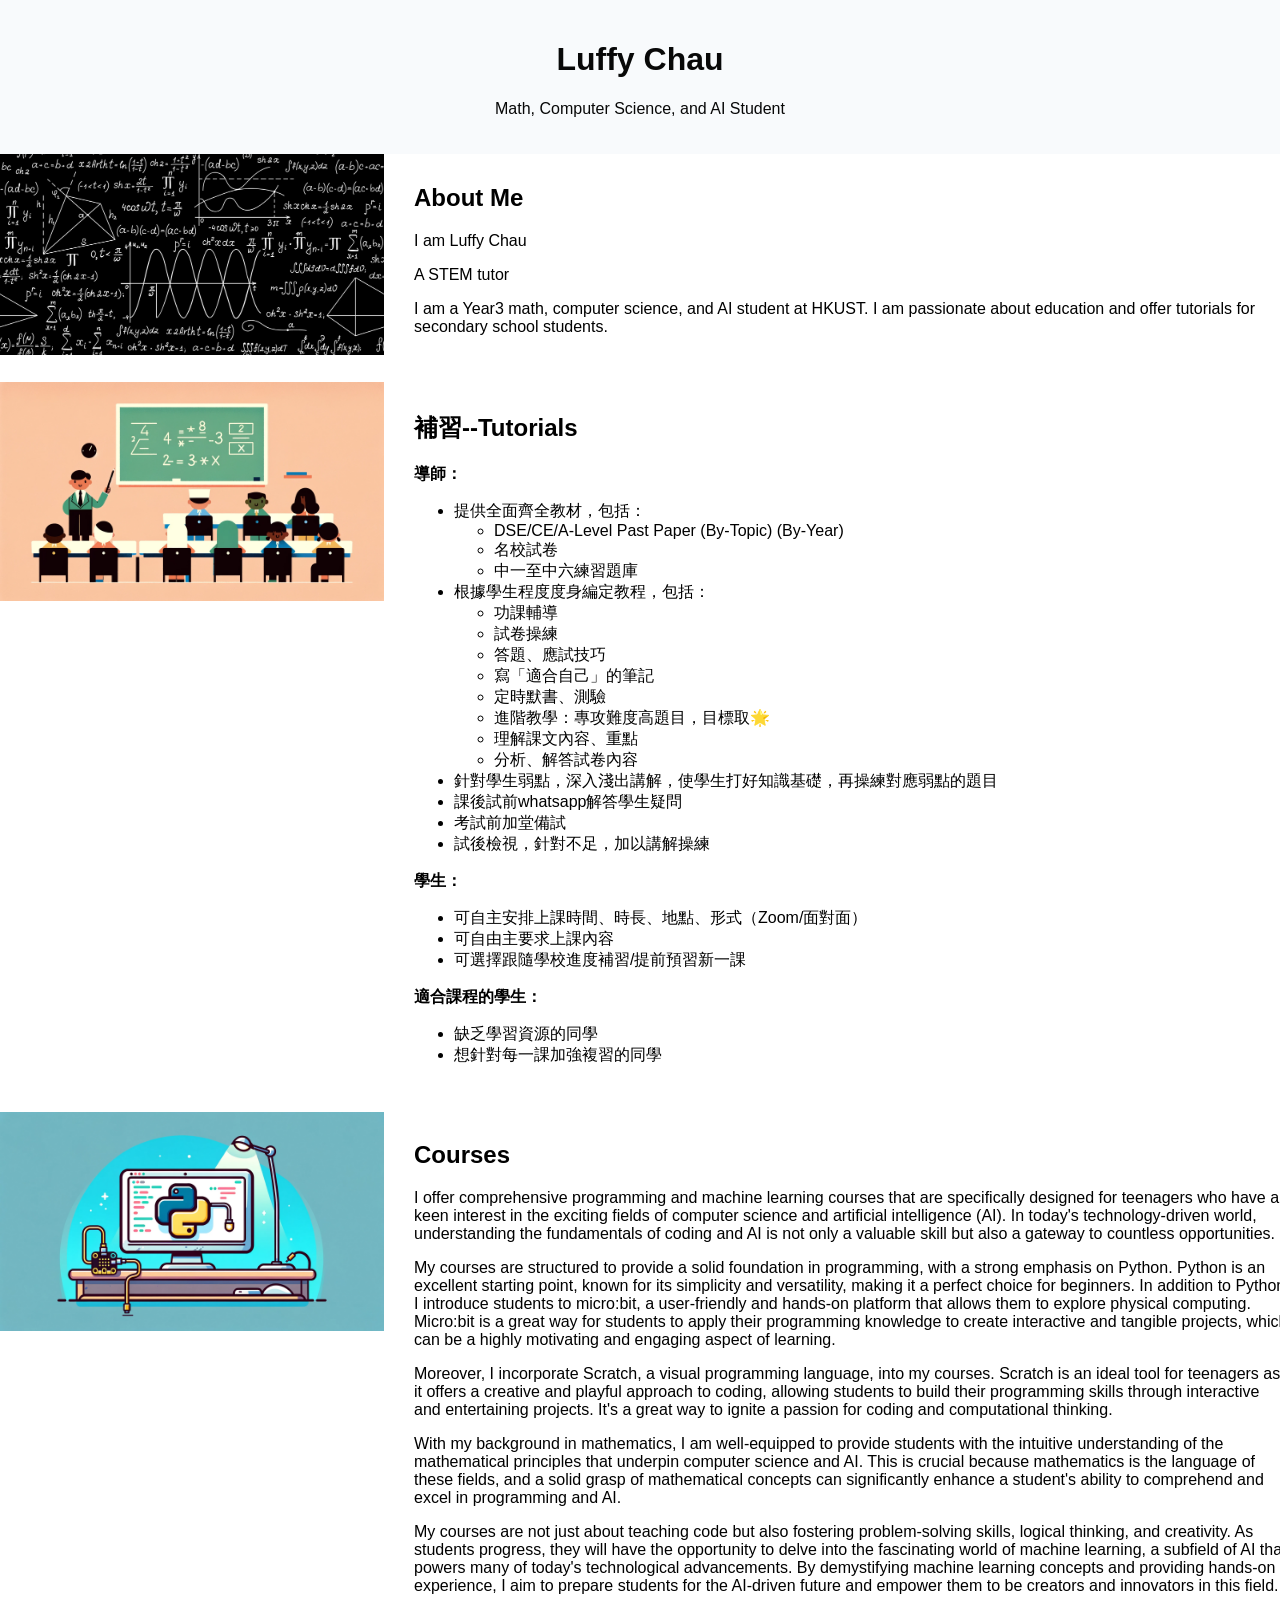
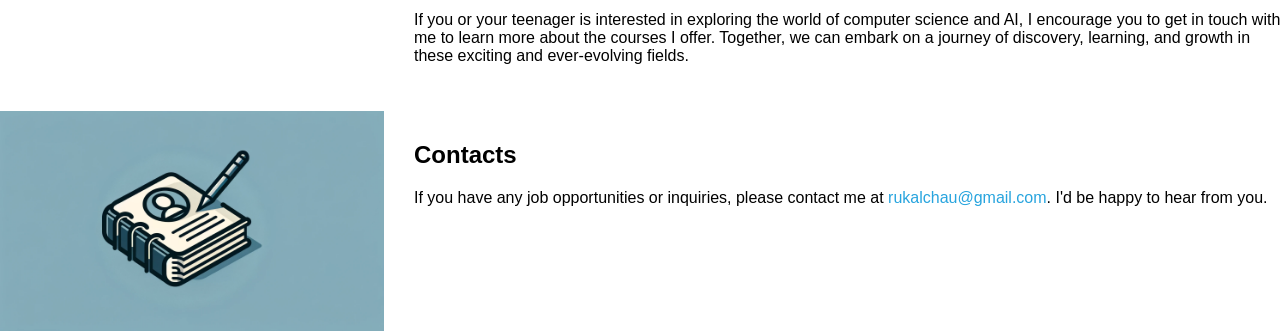
<file: index.html>
<!DOCTYPE html>
<html>

<head>
    <title>Luffy Chau</title>
    <link rel="stylesheet" type="text/css" href="style.css">
</head>

<body>

    <header>
        <h1>Luffy Chau</h1>
        <p>Math, Computer Science, and AI Student</p>
    </header>

    <div class="grid-container">
        <div class="grid-photo">
            <img src="math.jpg" alt="About me">
        </div>
        <div class="grid-text">
            <h2>About Me</h2>
            <p>I am Luffy Chau</p>
            <p>A STEM tutor</p>
            <p>
                I am a Year3 math, computer science, and AI student at HKUST. I am passionate about education and offer
                tutorials for
                secondary school students.
            </p>

        </div>

        <div class="grid-photo">
            <img src="tutorial.webp" alt="Description of Photo 2">
        </div>
        <div class="grid-text">
            <h2>補習--Tutorials</h2>
            <p><strong>導師：</strong></p>
<ul>
    <li>提供全面齊全教材，包括：</li>
    <ul>
        <li>DSE/CE/A-Level Past Paper (By-Topic) (By-Year)</li>
        <li>名校試卷</li>
        <li>中一至中六練習題庫</li>
    </ul>
    <li>根據學生程度度身編定教程，包括：</li>
    <ul>
        <li>功課輔導</li>
        <li>試卷操練</li>
        <li>答題、應試技巧</li>
        <li>寫「適合自己」的筆記</li>
        <li>定時默書、測驗</li>
    <li>進階教學：專攻難度高題目，目標取🌟</li>
    <li>理解課文內容、重點</li>
    <li>分析、解答試卷內容</li>
    </ul>

    <li>針對學生弱點，深入淺出講解，使學生打好知識基礎，再操練對應弱點的題目</li>
    <li>課後試前whatsapp解答學生疑問</li>
    <li>考試前加堂備試</li>
    <li>試後檢視，針對不足，加以講解操練</li>
</ul>

<p><strong>學生：</strong></p>
<ul>
    <li>可自主安排上課時間、時長、地點、形式（Zoom/面對面）</li>
    <li>可自由主要求上課內容</li>
    <li>可選擇跟隨學校進度補習/提前預習新一課</li>
</ul>

<p><strong>適合課程的學生：</strong></p>
<ul>
    <li>缺乏學習資源的同學</li>
    <li>想針對每一課加強複習的同學</li>
</ul>

        </div>

        <div class="grid-photo">
            <img src="course.png" alt="Description of Photo 2">
        </div>
        <div class="grid-text">
            <h2>Courses</h2>
            <p>I offer comprehensive programming and machine learning courses that are specifically designed for
                teenagers who
                have a keen interest in the exciting fields of computer science and artificial intelligence (AI). In
                today's
                technology-driven world, understanding the fundamentals of coding and AI is not only a valuable skill
                but also a
                gateway to countless opportunities.</p>
            <p>My courses are structured to provide a solid foundation in programming, with a strong emphasis on Python.
                Python is an excellent starting point, known for its simplicity and versatility, making it a perfect
                choice for
                beginners. In addition to Python, I introduce students to micro:bit, a user-friendly and hands-on
                platform that
                allows them to explore physical computing. Micro:bit is a great way for students to apply their
                programming
                knowledge to create interactive and tangible projects, which can be a highly motivating and engaging
                aspect of
                learning.</p>
            <p>Moreover, I incorporate Scratch, a visual programming language, into my courses. Scratch is an ideal tool
                for
                teenagers as it offers a creative and playful approach to coding, allowing students to build their
                programming
                skills through interactive and entertaining projects. It's a great way to ignite a passion for coding
                and
                computational thinking.</p>
            <p>With my background in mathematics, I am well-equipped to provide students with the intuitive
                understanding of
                the mathematical principles that underpin computer science and AI. This is crucial because mathematics
                is the
                language of these fields, and a solid grasp of mathematical concepts can significantly enhance a
                student's
                ability to comprehend and excel in programming and AI.</p>
            <p>My courses are not just about teaching code but also fostering problem-solving skills, logical thinking,
                and
                creativity. As students progress, they will have the opportunity to delve into the fascinating world of
                machine
                learning, a subfield of AI that powers many of today's technological advancements. By demystifying
                machine
                learning concepts and providing hands-on experience, I aim to prepare students for the AI-driven future
                and
                empower them to be creators and innovators in this field.</p>
            <p>If you or your teenager is interested in exploring the world of computer science and AI, I encourage you
                to get
                in touch with me to learn more about the courses I offer. Together, we can embark on a journey of
                discovery,
                learning, and growth in these exciting and ever-evolving fields.</p>

        </div>

        <div class="grid-photo">
            <img src="contact.webp" alt="Description of Photo 2">
        </div>
        <div class="grid-text">
            <h2>Contacts</h2>
            <p>
                If you have any job opportunities or inquiries, please contact me at <span
                    style="color: rgb(39, 164, 222);">rukalchau@gmail.com</span>. I'd be happy to hear
                from you.
            </p>
        </div>

    </div>

</body>

</html>
</file>
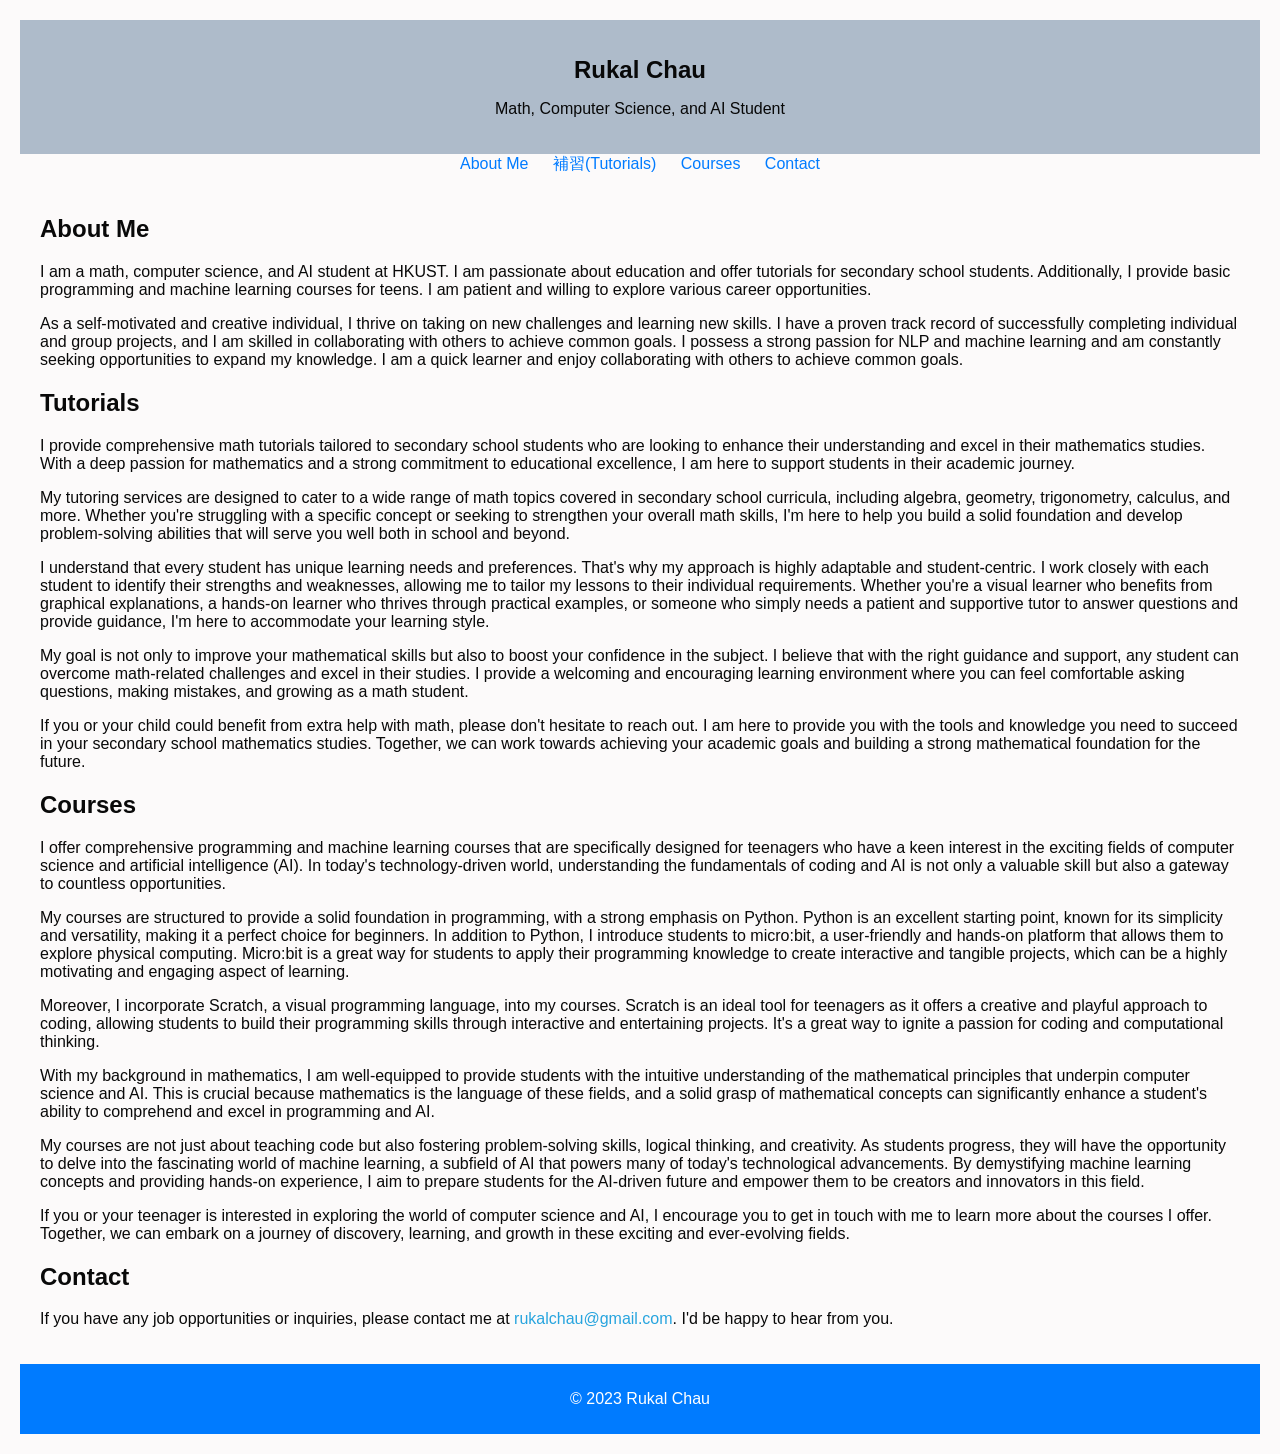
<file: indexv1.html>
<!DOCTYPE html>
<html>

<head>
  <title>Rukal Chau - Math, CS, AI Student</title>
  <style>
    body {
      font-family: Arial, sans-serif;
      margin: 20px;
      background-color: #fcfafa;
      color: #090909;
    }

    header {
      text-align: center;
      background-color: #aebbca;
      color: #080808;
      padding: 20px;
    }

    h1 {
      font-size: 24px;
    }

    nav {
      text-align: center;
    }

    nav a {
      text-decoration: none;
      margin: 10px;
      color: #007BFF;
    }

    main {
      padding: 20px;
    }

    footer {
      text-align: center;
      background-color: #007BFF;
      color: #FFF;
      padding: 10px;
    }
    
    img{
    width: 100%;
    height: 100%;
    object-fit: contain;
    }
  </style>
</head>

<body>
  <header>
    <h1>Rukal Chau</h1>
    <p>Math, Computer Science, and AI Student</p>
  </header>


  <nav>
    <a href="#about">About Me</a>
    <a href="#tutorials">補習(Tutorials)</a>
    <a href="#courses">Courses</a>
    <a href="#contact">Contact</a>
  </nav>

  <main>
    <section id="about">
      <h2>About Me</h2>
      <p>
        I am a math, computer science, and AI student at HKUST. I am passionate about education and offer tutorials for
        secondary school students. Additionally, I provide basic programming and machine learning courses for teens. I
        am patient and willing to explore various career opportunities.
      </p>
      <p>
        As a self-motivated and creative
        individual, I thrive on taking on new
        challenges and learning new skills. I
        have a proven track record of
        successfully completing individual and
        group projects, and I am skilled in
        collaborating with others to achieve
        common goals. I possess a strong
        passion for NLP and machine learning
        and am constantly seeking
        opportunities to expand my
        knowledge. I am a quick learner and
        enjoy collaborating with others to
        achieve common goals.
      </p>
    </section>

    <section id="tutorials">
      <h2>Tutorials</h2>

      <p>I provide comprehensive math tutorials tailored to secondary school students who are looking to enhance their
        understanding and excel in their mathematics studies. With a deep passion for mathematics and a strong
        commitment to educational excellence, I am here to support students in their academic journey.</p>

      <p>My tutoring services are designed to cater to a wide range of math topics covered in secondary school
        curricula, including algebra, geometry, trigonometry, calculus, and more. Whether you're struggling with a
        specific concept or seeking to strengthen your overall math skills, I'm here to help you build a solid
        foundation and develop problem-solving abilities that will serve you well both in school and beyond.</p>

      <p>I understand that every student has unique learning needs and preferences. That's why my approach is highly
        adaptable and student-centric. I work closely with each student to identify their strengths and weaknesses,
        allowing me to tailor my lessons to their individual requirements. Whether you're a visual learner who benefits
        from graphical explanations, a hands-on learner who thrives through practical examples, or someone who simply
        needs a patient and supportive tutor to answer questions and provide guidance, I'm here to accommodate your
        learning style.</p>

      <p>My goal is not only to improve your mathematical skills but also to boost your confidence in the subject. I
        believe that with the right guidance and support, any student can overcome math-related challenges and excel in
        their studies. I provide a welcoming and encouraging learning environment where you can feel comfortable asking
        questions, making mistakes, and growing as a math student.</p>

      <p>If you or your child could benefit from extra help with math, please don't hesitate to reach out. I am here to
        provide you with the tools and knowledge you need to succeed in your secondary school mathematics studies.
        Together, we can work towards achieving your academic goals and building a strong mathematical foundation for
        the future.</p>
    </section>

    <section id="courses">
      <h2>Courses</h2>
      <p>I offer comprehensive programming and machine learning courses that are specifically designed for teenagers who
        have a keen interest in the exciting fields of computer science and artificial intelligence (AI). In today's
        technology-driven world, understanding the fundamentals of coding and AI is not only a valuable skill but also a
        gateway to countless opportunities.</p>
      <p>My courses are structured to provide a solid foundation in programming, with a strong emphasis on Python.
        Python is an excellent starting point, known for its simplicity and versatility, making it a perfect choice for
        beginners. In addition to Python, I introduce students to micro:bit, a user-friendly and hands-on platform that
        allows them to explore physical computing. Micro:bit is a great way for students to apply their programming
        knowledge to create interactive and tangible projects, which can be a highly motivating and engaging aspect of
        learning.</p>
      <p>Moreover, I incorporate Scratch, a visual programming language, into my courses. Scratch is an ideal tool for
        teenagers as it offers a creative and playful approach to coding, allowing students to build their programming
        skills through interactive and entertaining projects. It's a great way to ignite a passion for coding and
        computational thinking.</p>
      <p>With my background in mathematics, I am well-equipped to provide students with the intuitive understanding of
        the mathematical principles that underpin computer science and AI. This is crucial because mathematics is the
        language of these fields, and a solid grasp of mathematical concepts can significantly enhance a student's
        ability to comprehend and excel in programming and AI.</p>
      <p>My courses are not just about teaching code but also fostering problem-solving skills, logical thinking, and
        creativity. As students progress, they will have the opportunity to delve into the fascinating world of machine
        learning, a subfield of AI that powers many of today's technological advancements. By demystifying machine
        learning concepts and providing hands-on experience, I aim to prepare students for the AI-driven future and
        empower them to be creators and innovators in this field.</p>
      <p>If you or your teenager is interested in exploring the world of computer science and AI, I encourage you to get
        in touch with me to learn more about the courses I offer. Together, we can embark on a journey of discovery,
        learning, and growth in these exciting and ever-evolving fields.</p>
    </section>

    <section id="contact">
      <h2>Contact</h2>
      <p>
        If you have any job opportunities or inquiries, please contact me at <span style="color: rgb(39, 164, 222);">rukalchau@gmail.com</span>. I'd be happy to hear
        from you.
      </p>
    </section>
  </main>

  <footer>
    <p>&copy; 2023 Rukal Chau</p>
  </footer>
</body>

</html>
</file>
<file: style.css>
body {
    font-family: Arial, sans-serif;
    margin: 0;
    padding: 0;
}

.grid-container {
    display: grid;
    grid-template-columns: 30% 70%; /* 30% width for photos, 70% for text */
    gap: 20px; /* Space between grid items */
}

.grid-photo img {
    width: 100%; /* Make the image fill the container */
    height: auto; /* Maintain aspect ratio */
}

.grid-text {
    padding: 10px; /* Padding for text */
    text-align: left; /* Align text to the left */
}

header {
    text-align: center;
    background-color: #f8fafc;
    color: #080808;
    padding: 20px;
  }
</file>
